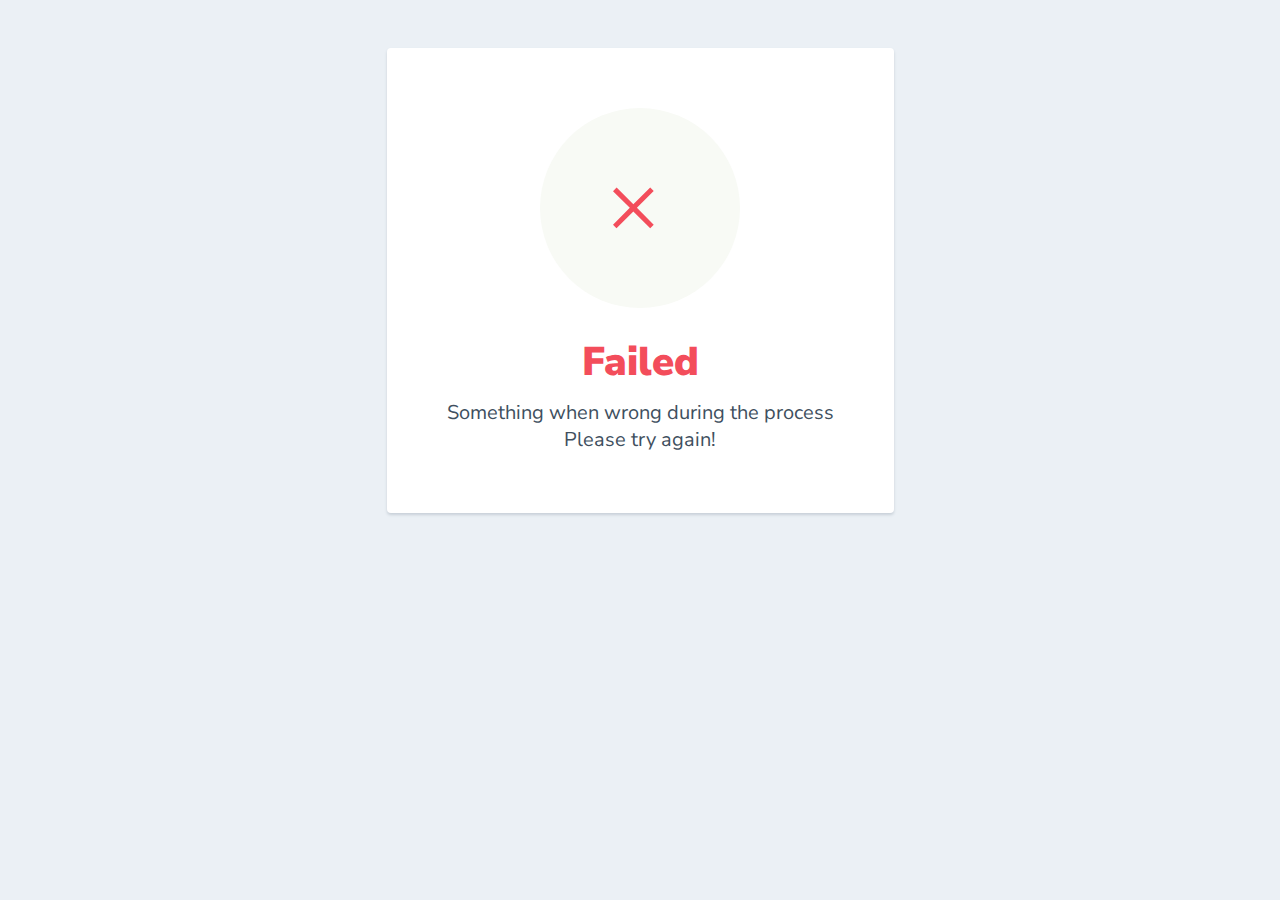
<file: pay/fail.html>
<html>
  <head>
    <link href="https://fonts.googleapis.com/css?family=Nunito+Sans:400,400i,700,900&display=swap" rel="stylesheet">
  </head>
    <style>
      body {
        text-align: center;
        padding: 40px 0;
        background: #EBF0F5;
      }
        h1 {
          color: #f34d5b;
          font-family: "Nunito Sans", "Helvetica Neue", sans-serif;
          font-weight: 900;
          font-size: 40px;
          margin-bottom: 10px;
        }
        p {
          color: #404F5E;
          font-family: "Nunito Sans", "Helvetica Neue", sans-serif;
          font-size:20px;
          margin: 0;
        }
      i {
        color: #f34d5b;
        font-size: 100px;
        line-height: 200px;
        margin-left:-15px;
      }
      .card {
        background: white;
        padding: 60px;
        border-radius: 4px;
        box-shadow: 0 2px 3px #C8D0D8;
        display: inline-block;
        margin: 0 auto;
      }
    </style>
    <body>
      <div class="card">
      <div style="border-radius:200px; height:200px; width:200px; background: #F8FAF5; margin:0 auto;">
        <i class="close">&times;</i>
      </div>
        <h1>Failed</h1> 
        <p>Something when wrong during the process<br/> Please try again!</p>
      </div>
    </body>
</html>
</file>
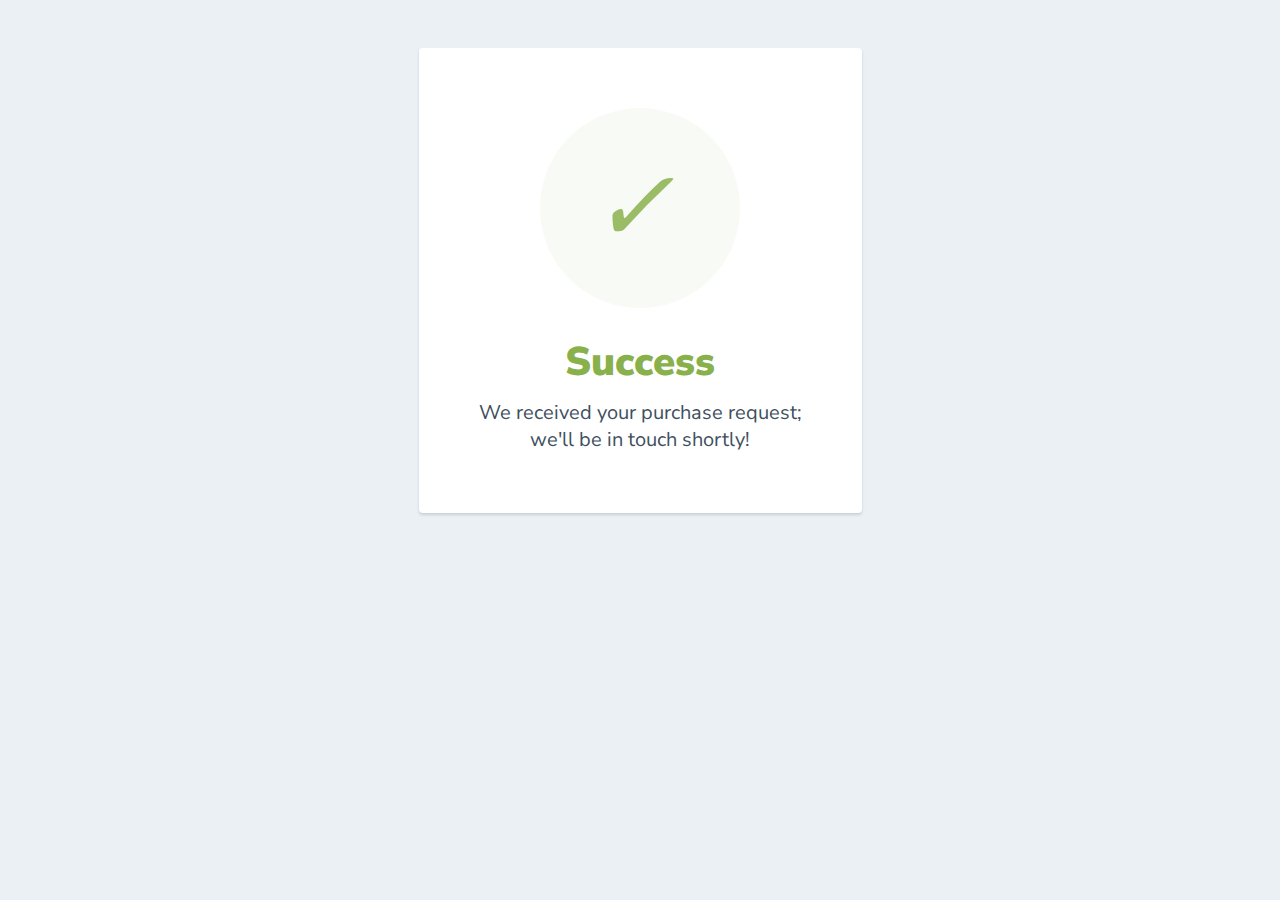
<file: pay/success.html>
<html>
  <head>
    <link href="https://fonts.googleapis.com/css?family=Nunito+Sans:400,400i,700,900&display=swap" rel="stylesheet">
  </head>
    <style>
      body {
        text-align: center;
        padding: 40px 0;
        background: #EBF0F5;
      }
        h1 {
          color: #88B04B;
          font-family: "Nunito Sans", "Helvetica Neue", sans-serif;
          font-weight: 900;
          font-size: 40px;
          margin-bottom: 10px;
        }
        p {
          color: #404F5E;
          font-family: "Nunito Sans", "Helvetica Neue", sans-serif;
          font-size:20px;
          margin: 0;
        }
      i {
        color: #9ABC66;
        font-size: 100px;
        line-height: 200px;
        margin-left:-15px;
      }
      .card {
        background: white;
        padding: 60px;
        border-radius: 4px;
        box-shadow: 0 2px 3px #C8D0D8;
        display: inline-block;
        margin: 0 auto;
      }
    </style>
    <body>
      <div class="card">
      <div style="border-radius:200px; height:200px; width:200px; background: #F8FAF5; margin:0 auto;">
        <i class="checkmark">✓</i>
      </div>
        <h1>Success</h1> 
        <p>We received your purchase request;<br/> we'll be in touch shortly!</p>
      </div>
    </body>
</html>
</file>
